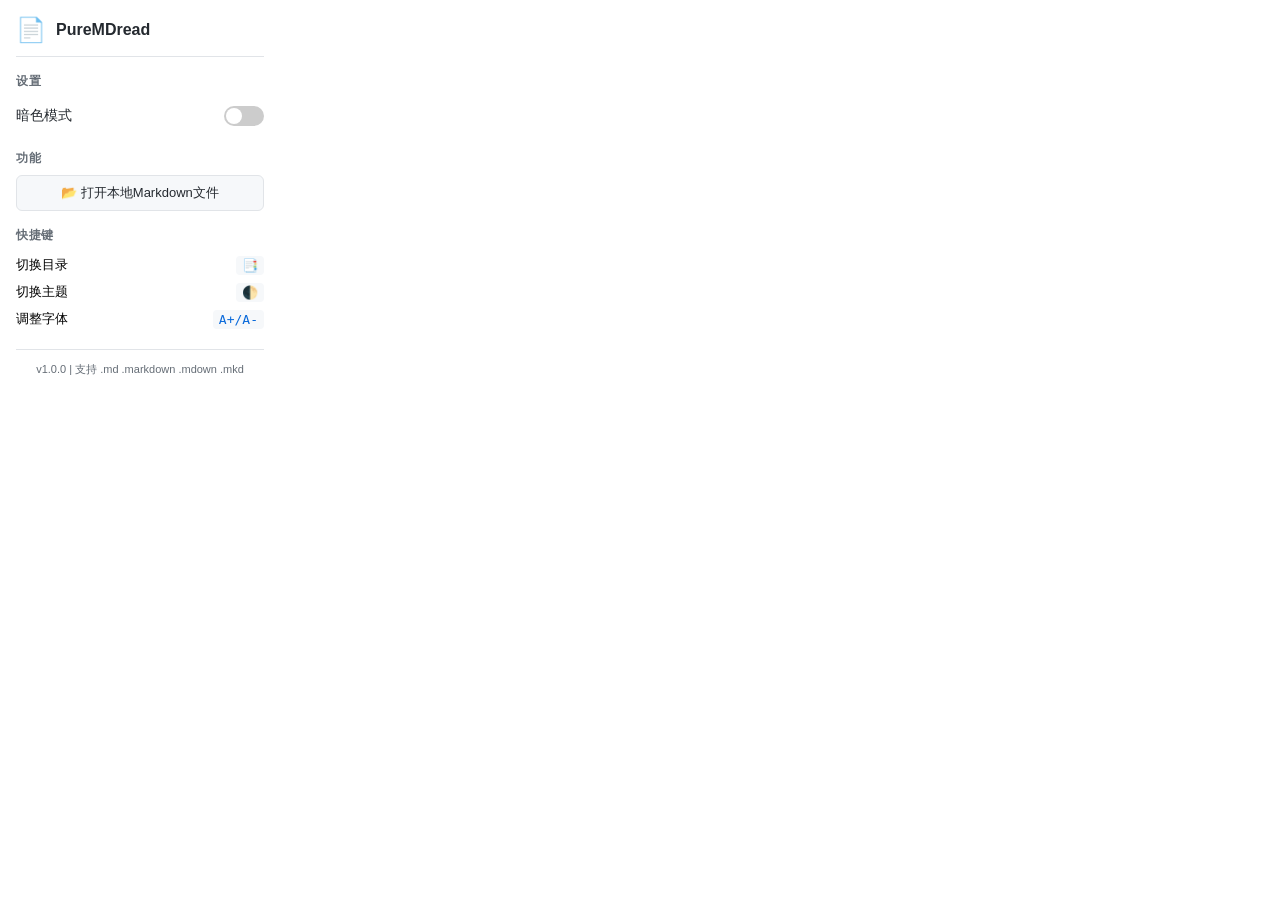
<file: popup.html>
<!DOCTYPE html>
<html lang="zh-CN">
<head>
  <meta charset="UTF-8">
  <meta name="viewport" content="width=device-width, initial-scale=1.0">
  <title>PureMDread</title>
  <style>
    * {
      margin: 0;
      padding: 0;
      box-sizing: border-box;
    }
    
    body {
      width: 280px;
      padding: 16px;
      font-family: -apple-system, BlinkMacSystemFont, 'Segoe UI', Helvetica, Arial, sans-serif;
      background: #ffffff;
    }
    
    .header {
      display: flex;
      align-items: center;
      gap: 10px;
      margin-bottom: 16px;
      padding-bottom: 12px;
      border-bottom: 1px solid #e1e4e8;
    }
    
    .header-icon {
      font-size: 24px;
    }
    
    .header-title {
      font-size: 16px;
      font-weight: 600;
      color: #24292f;
    }
    
    .section {
      margin-bottom: 16px;
    }
    
    .section-title {
      font-size: 12px;
      font-weight: 600;
      color: #656d76;
      text-transform: uppercase;
      letter-spacing: 0.5px;
      margin-bottom: 8px;
    }
    
    .setting-item {
      display: flex;
      align-items: center;
      justify-content: space-between;
      padding: 8px 0;
    }
    
    .setting-label {
      font-size: 14px;
      color: #24292f;
    }
    
    .toggle-switch {
      position: relative;
      width: 40px;
      height: 20px;
    }
    
    .toggle-switch input {
      opacity: 0;
      width: 0;
      height: 0;
    }
    
    .slider {
      position: absolute;
      cursor: pointer;
      top: 0;
      left: 0;
      right: 0;
      bottom: 0;
      background-color: #ccc;
      transition: 0.3s;
      border-radius: 20px;
    }
    
    .slider:before {
      position: absolute;
      content: "";
      height: 16px;
      width: 16px;
      left: 2px;
      bottom: 2px;
      background-color: white;
      transition: 0.3s;
      border-radius: 50%;
    }
    
    input:checked + .slider {
      background-color: #0969da;
    }
    
    input:checked + .slider:before {
      transform: translateX(20px);
    }
    
    .shortcut-list {
      list-style: none;
    }
    
    .shortcut-item {
      display: flex;
      justify-content: space-between;
      padding: 4px 0;
      font-size: 13px;
    }
    
    .shortcut-key {
      background: #f6f8fa;
      padding: 2px 6px;
      border-radius: 4px;
      font-family: monospace;
      color: #0969da;
    }
    
    .footer {
      padding-top: 12px;
      border-top: 1px solid #e1e4e8;
      text-align: center;
    }
    
    .footer-text {
      font-size: 11px;
      color: #656d76;
    }
    
    .btn {
      width: 100%;
      padding: 8px 12px;
      background: #f6f8fa;
      border: 1px solid #e1e4e8;
      border-radius: 6px;
      font-size: 13px;
      cursor: pointer;
      color: #24292f;
      transition: all 0.2s;
    }
    
    .btn:hover {
      background: #e1e4e8;
    }
  </style>
</head>
<body>
  <div class="header">
    <span class="header-icon">📄</span>
    <span class="header-title">PureMDread</span>
  </div>
  
  <div class="section">
    <div class="section-title">设置</div>
    <div class="setting-item">
      <span class="setting-label">暗色模式</span>
      <label class="toggle-switch">
        <input type="checkbox" id="darkModeToggle">
        <span class="slider"></span>
      </label>
    </div>
  </div>
  
  <div class="section">
    <div class="section-title">功能</div>
    <button class="btn" id="openFile">📂 打开本地Markdown文件</button>
  </div>
  
  <div class="section">
    <div class="section-title">快捷键</div>
    <ul class="shortcut-list">
      <li class="shortcut-item">
        <span>切换目录</span>
        <span class="shortcut-key">📑</span>
      </li>
      <li class="shortcut-item">
        <span>切换主题</span>
        <span class="shortcut-key">🌓</span>
      </li>
      <li class="shortcut-item">
        <span>调整字体</span>
        <span class="shortcut-key">A+/A-</span>
      </li>
    </ul>
  </div>
  
  <div class="footer">
    <div class="footer-text">v1.0.0 | 支持 .md .markdown .mdown .mkd</div>
  </div>

  <script src="js/popup.js"></script>
</body>
</html>
</file>
